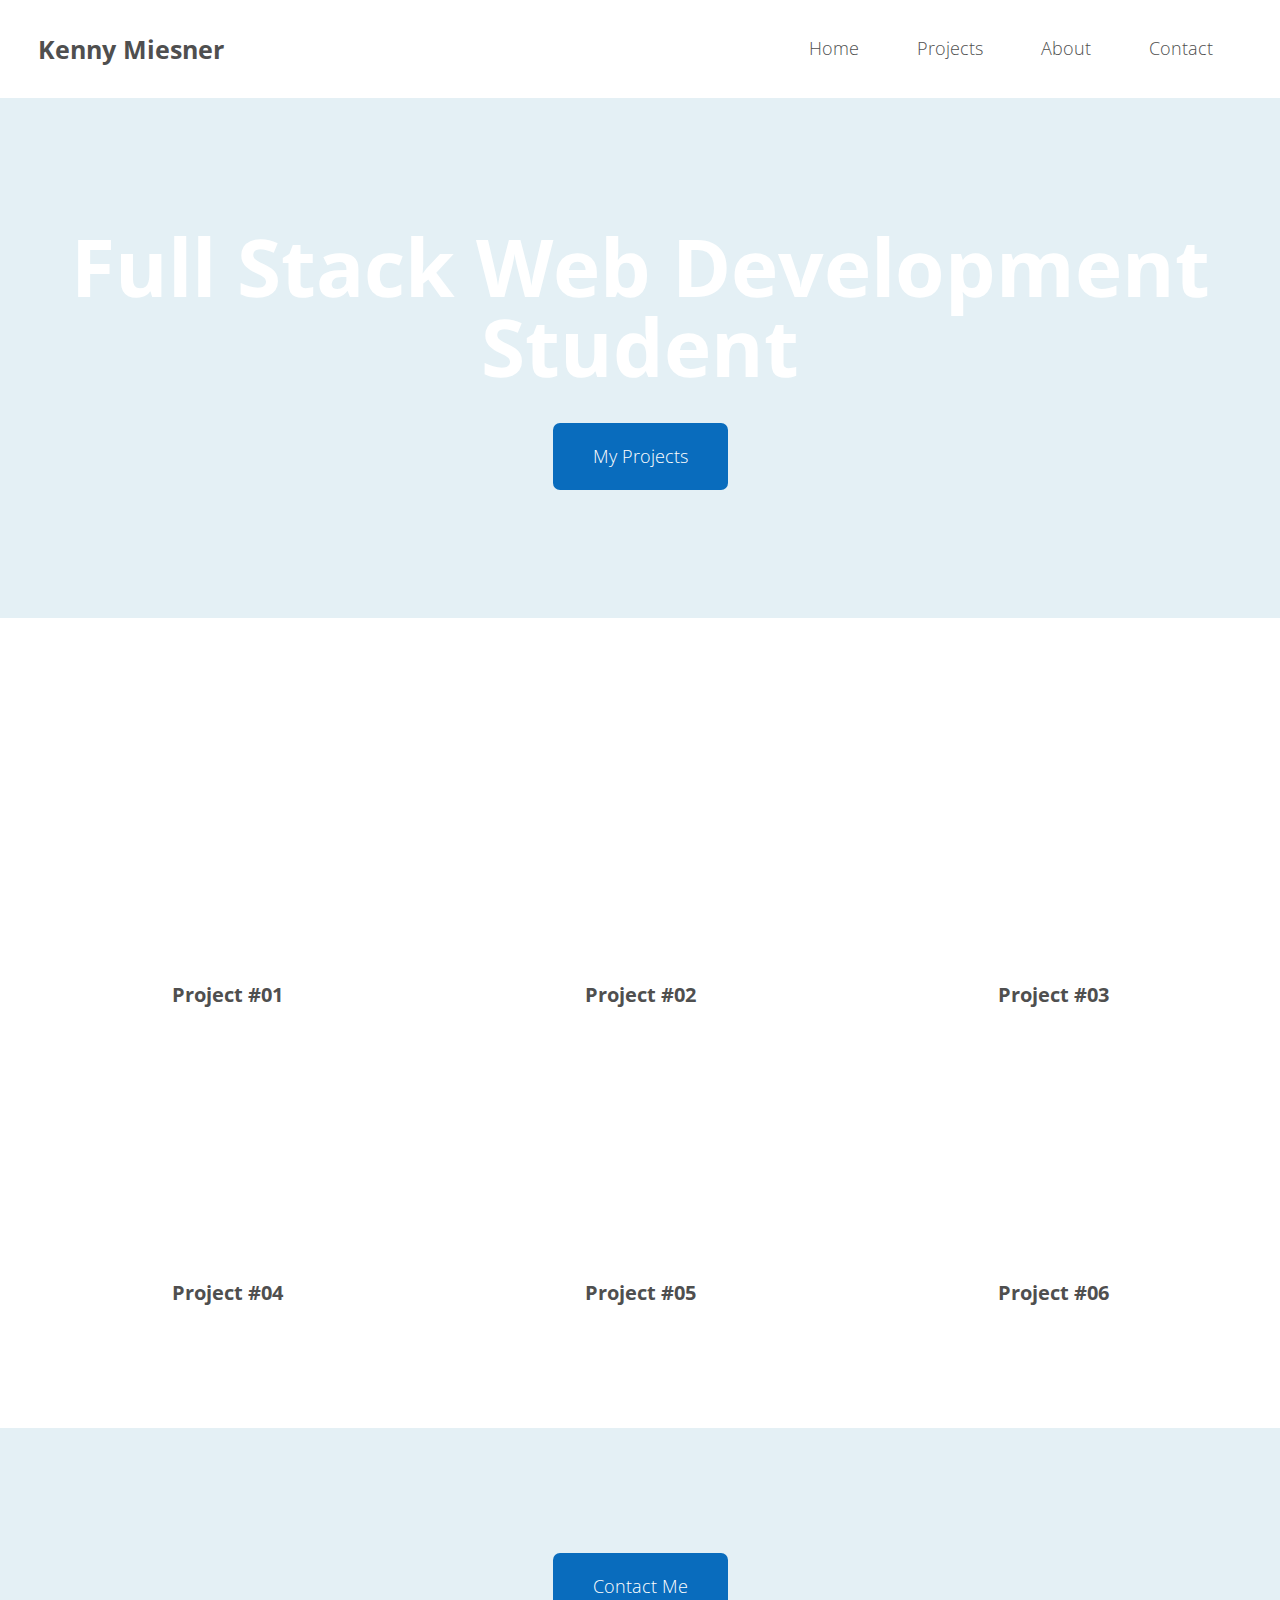
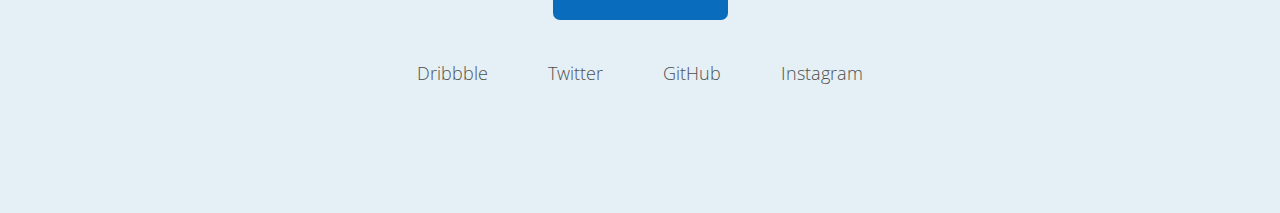
<file: index.html>
<!DOCTYPE html>
<html lang="en">
<head>
    <meta charset="UTF-8">
    <meta name="viewport" content="width=device-width, initial-scale=1.0">
    <title>Kenny Miesner Portfolio | User Interface II Project</title>
    <link rel="preconnect" href="https://fonts.gstatic.com">
    <link href="https://fonts.googleapis.com/css2?family=Open+Sans:wght@300;700&display=swap" rel="stylesheet">
    <link rel="stylesheet" href="style/index.css">
</head>
<body>
    <header>
        <nav>
            <div class="logo">
                <a href="/index.html">Kenny Miesner</a>
            </div>
            <div class="links">
                <a href="/index.html">Home</a>
                <a href="/projects.html">Projects</a>
                <a href="/about.html">About</a>
                <a href="/contact.html">Contact</a>
            </div>
        </nav>
    </header>
    <section id="hero">
        <h1>Full Stack Web Development Student</h1>
        <a href="/projects.html" class="hero-cta">My Projects</a>
    </section>
    <section id="projects">
        <a class="project-card" href="#">
            <div class="project-preview"></div>
            <h2 class="project-title">Project #01</h2>
        </a>
        <a class="project-card" href="#">
            <div class="project-preview"></div>
            <h2 class="project-title">Project #02</h2>
        </a>
        <a class="project-card" href="#">
            <div class="project-preview"></div>
            <h2 class="project-title">Project #03</h2>
        </a>
        <a class="project-card" href="#">
            <div class="project-preview"></div>
            <h2 class="project-title">Project #04</h2>
        </a>
        <a class="project-card" href="#">
            <div class="project-preview"></div>
            <h2 class="project-title">Project #05</h2>
        </a>
        <a class="project-card" href="#">
            <div class="project-preview"></div>
            <h2 class="project-title">Project #06</h2>
        </a>
    </section>
    <footer>
        <div class="footer-cta">
            <a href="/contact.html">Contact Me</a>
        </div>
        <div class="social-links">
            <a href="/index.html">Dribbble</a>
            <a href="/projects.html">Twitter</a>
            <a href="/about.html">GitHub</a>
            <a href="/contact.html">Instagram</a>
        </div>
    </footer>
</body>
</html>
</file>
<file: style/index.css>
/* Eric Meyer's CSS Reset */

html, body, div, span, applet, object, iframe, table, caption, tbody, tfoot, thead, tr, th, td, 
del, dfn, em, font, img, ins, kbd, q, s, samp, small, strike, strong, sub, sup, tt, var, 
h1, h2, h3, h4, h5, h6, p, blockquote, pre, a, abbr, acronym, address, big, cite, code, 
dl, dt, dd, ol, ul, li, fieldset, form, label, legend {
	vertical-align: baseline;
	font-family: inherit;
	font-weight: inherit;
	font-style: inherit;
	font-size: 100%;
	outline: 0;
	padding: 0;
	margin: 0;
	}
/* remember to define focus styles! */
:focus {
	outline: 0;
	}
ol, ul {
	list-style: none;
	}
/* tables still need cellspacing="0" in the markup */
table {
	border-collapse: separate;
	border-spacing: 0;
	}
caption, th, td {
	font-weight: normal;
	text-align: left;
	}
/* remove possible quote marks (") from <q> & <blockquote> */
blockquote:before, blockquote:after, q:before, q:after {
	content: "";
	}
blockquote, q {
	quotes: "" "";
	}
* {
    box-sizing: border-box;
    margin: 0;
    padding: 0;
    max-width: 100%;
    }

/* General Styles */

html {
    font-size: 62.5%;
}
body {
    font-size: 1.8rem;
    color: #4f4f4f;
    line-height: 1.5;
    font-family: 'Open Sans', Helvetica, Arial, sans-serif;
    background: #fffafa;
    font-weight: 300;
    text-align: center;
    background: #e4f0f5;
}
h1, h2, h3, .logo {
    font-weight: 700;
    line-height: 1;
}
h1 {
    font-size: 8rem;
}
h2 {
    font-size: 2rem;
}
section {
    padding: 4% 0;
}
a {
    text-decoration: none;
    color: #4f4f4f;
}

/* Header Section */

nav {
    padding: 2% 3%;
    display: flex;
    align-items: center;
    justify-content: space-between;
    background: #fff;
}
.logo  {
    width: 20%;
    font-size: 2.5rem;
    text-align: left;
}
.links {
    display: flex;
    width: 80%;
    justify-content: flex-end;
}
.links a {
    margin: 1% 3%;
    color: #4f4f4f;
    border-bottom: 1px solid rgba(9, 108, 189, 0);
}
header a, .social-links a, #projects a {
    transition: color .2s;
}
header a:hover, .social-links a:hover, #projects a:hover {
    color: #096cbd;
}

/* Hero Section */
#hero {
    background: url('https://images.unsplash.com/photo-1461749280684-dccba630e2f6?ixid=MnwxMjA3fDB8MHxwaG90by1wYWdlfHx8fGVufDB8fHx8&ixlib=rb-1.2.1&auto=format&fit=crop&w=1050&q=80') no-repeat center;
    background-image: #000, ;
    background-size: cover;
    color: #fff;
    padding: 10% 3%;
}
.hero-cta {
    margin-top: 3%;
}

/* Projects Section */
#projects {
    display: flex;
    flex-wrap: wrap;
    justify-content: space-between;
    padding: 12.5rem 5rem;
    background: #fff;
}
.project-card {
    width: 30%;
    margin-bottom: 3%;
}
#projects .project-card:nth-last-child(-n+3) {
    margin-bottom: 0;
}
.project-preview {
    background: url('https://images.unsplash.com/photo-1522542550221-31fd19575a2d?ixid=MnwxMjA3fDB8MHxwaG90by1wYWdlfHx8fGVufDB8fHx8&ixlib=rb-1.2.1&auto=format&fit=crop&w=1050&q=80');
    background-size: cover;
    background-position: center;
    height: 25vh;    
    margin-bottom: 5%;
}

/* Footer Section */
footer {
    background: #e4f0f5;
    padding: 12.5rem 5rem;
}
.hero-cta, .footer-cta a{
    background: #096cbd;
    padding: 2rem 4rem;
    border-radius: 7px;
    color: #fff;
    display: inline-block;
}
.hero-cta:hover, .footer-cta a:hover {
    background: #085da3;
}
.social-links {
    display: flex;
    justify-content: center;
    margin-top: 4rem;
}
.social-links a {
    margin: 0 3rem;
    border-bottom: 1px solid rgba(79, 79, 79, 0);
}

@media (max-width: 768px) {
    h1 {
        font-size: 6rem;
    }
    #projects, footer {
        padding: 7.5rem 3rem;
    }
    .project-card {
        width: 47%;
        margin-bottom: 5%;
    }
    footer {
        background: #e4f0f5;
    }
}

@media (max-width: 500px) {
    nav {
        padding: 5% 3%;
        flex-direction: column;
    }
    .logo {
        margin-bottom: 3%;
    }
    .logo, .links {
        width: 100%;
        justify-content: center;
        text-align: center;
        flex-wrap: wrap;
    }
    h1 {
        font-size: 4rem;
    }
    #projects, footer {
        padding: 5rem 3rem;
    }
    .project-card {
        width: 100%;
        margin-bottom: 10%;
    }
    #projects .project-card:nth-last-child(-n+3) {
        margin-bottom: 10%;
    }
    #projects .project-card:last-child {
        margin-bottom: 0;
    }
    .social-links {
        flex-direction: column;
        justify-content: center;
        align-items: center;
    }
    .social-links a {
        margin-bottom: 3%;
    }
    .social-links a:last-child {
        margin-bottom: 0;
    }
}
</file>
